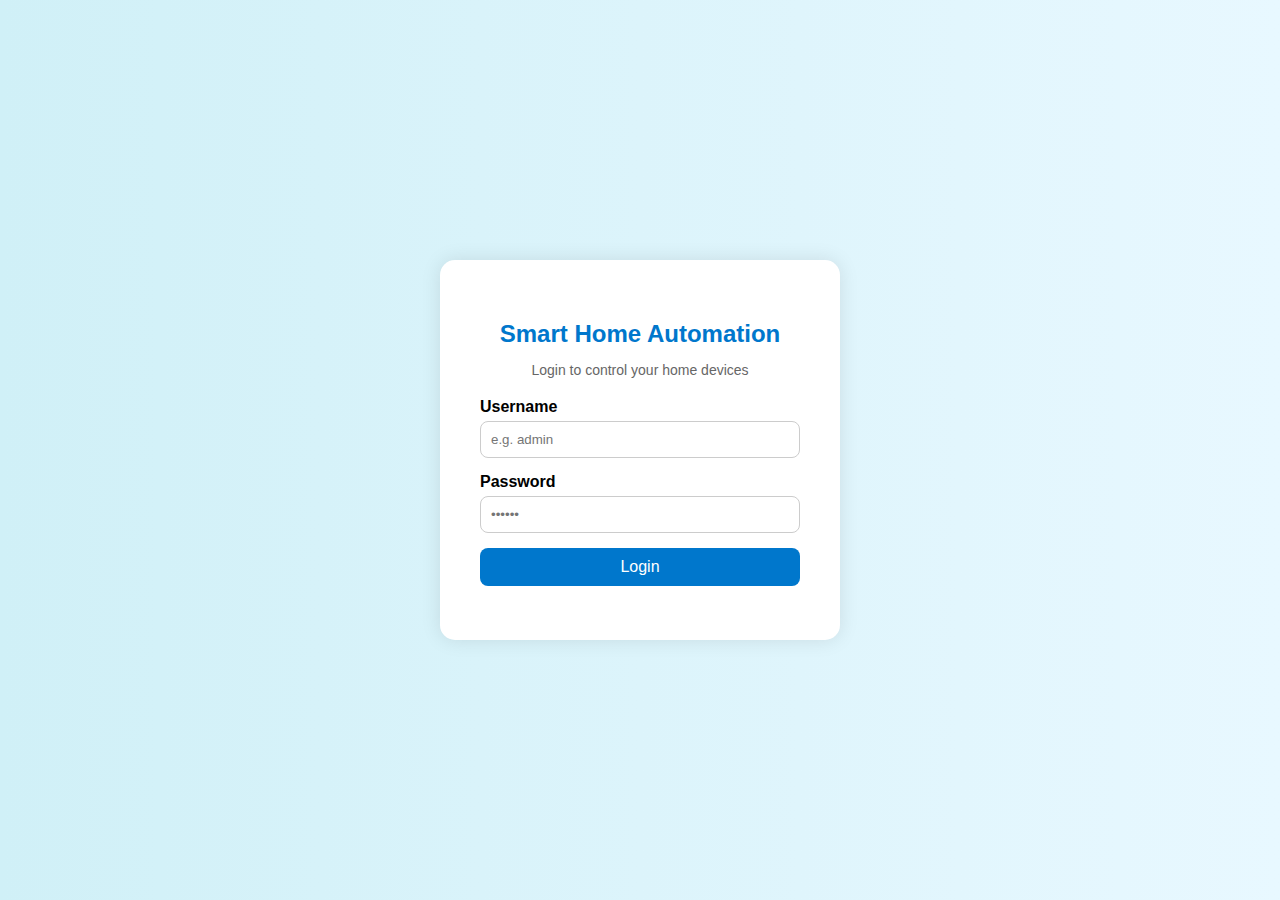
<file: login.html>
<!DOCTYPE html>
<html lang="en">
<head>
  <meta charset="UTF-8">
  <title>Smart Home Login</title>
  <link rel="stylesheet" href="style.css">
</head>
<body>
  <div class="login-box">
    <h2>Smart Home Automation</h2>
    <p class="subtitle">Login to control your home devices</p>
    <form onsubmit="return validateLogin()">
      <div class="input-box">
        <label>Username</label>
        <input type="text" id="username" placeholder="e.g. admin" required>
      </div>
      <div class="input-box">
        <label>Password</label>
        <input type="password" id="password" placeholder="••••••" required>
      </div>
      <button type="submit">Login</button>
      <p id="error" class="error"></p>
    </form>
  </div>

  <script>
    function validateLogin() {
      const username = document.getElementById("username").value;
      const password = document.getElementById("password").value;

      if (username === "admin" && password === "iot123") {
        alert("Login successful!");
        window.location.href = "index.html"; // next page
        return false;
      } else {
        document.getElementById("error").innerText = "Invalid username or password.";
        return false;
      }
    }
  </script>
</body>
</html>
</file>
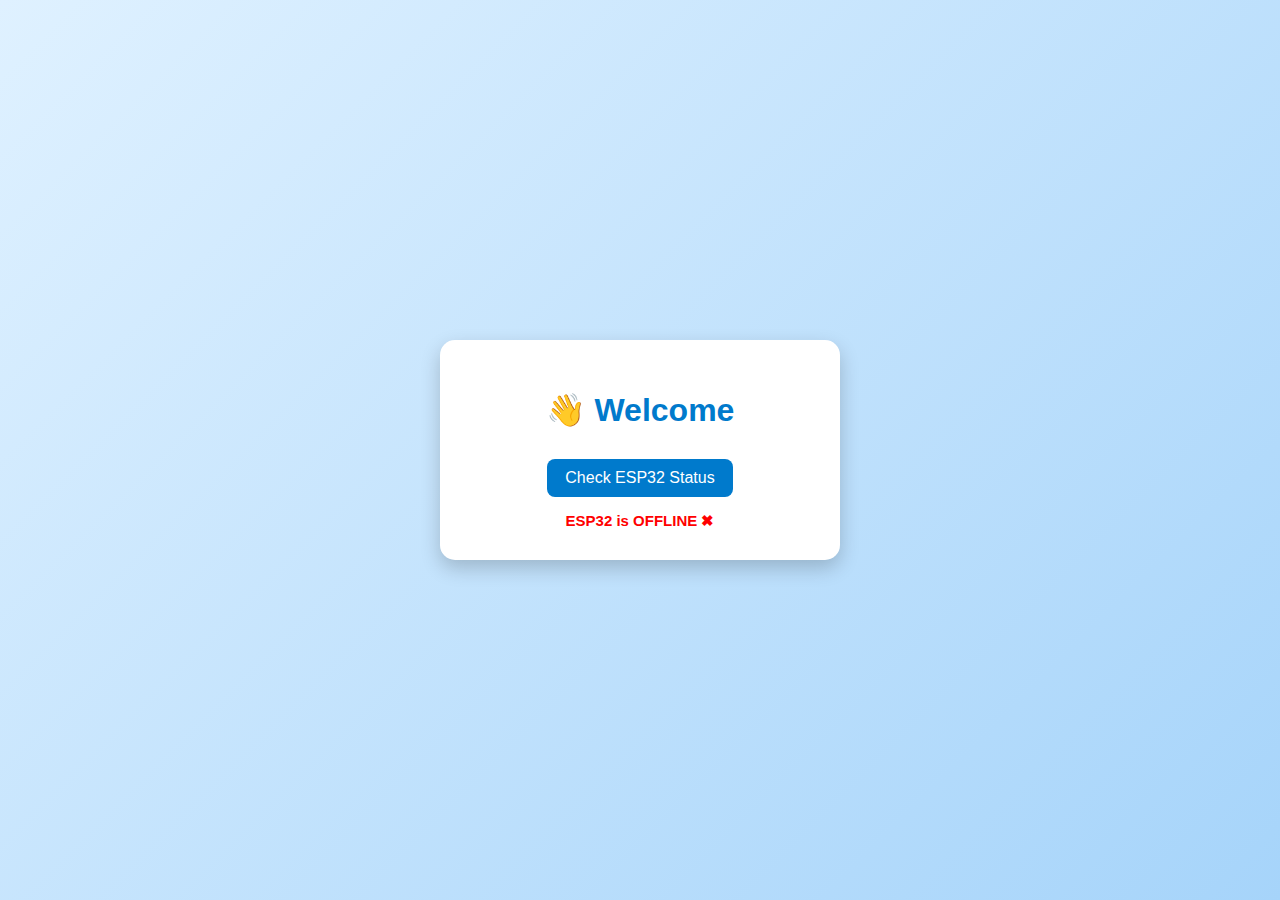
<file: welcome.html>
<!DOCTYPE html>
<html lang="en">
<head>
  <meta charset="UTF-8" />
  <meta name="viewport" content="width=device-width, initial-scale=1.0">
  <title>Welcome - Smart Home Automation</title>
  <style>
    body {
      margin: 0;
      padding: 0;
      background: linear-gradient(135deg, #dff1ff, #a6d4fa);
      font-family: 'Segoe UI', Tahoma, Geneva, Verdana, sans-serif;
      display: flex;
      justify-content: center;
      align-items: center;
      height: 100vh;
    }
    .card {
      background: white;
      border-radius: 15px;
      padding: 30px 40px;
      text-align: center;
      box-shadow: 0 8px 20px rgba(0,0,0,0.2);
      max-width: 320px;
      width: 100%;
    }
    .card h1 {
      margin-bottom: 20px;
      color: #007acc;
    }
    .btn {
      background-color: #007acc;
      color: white;
      border: none;
      padding: 10px 18px;
      border-radius: 8px;
      cursor: pointer;
      font-size: 16px;
      margin-top: 10px;
      transition: background-color 0.3s;
    }
    .btn:hover {
      background-color: #005e99;
    }
    .status {
      margin-top: 15px;
      font-weight: bold;
      color: red;
      font-size: 15px;
    }
  </style>
</head>
<body>
  <div class="card">
    <h1>👋 Welcome</h1>
    <button class="btn" onclick="checkStatus()">Check ESP32 Status</button>
    <div class="status" id="espStatus">ESP32 is OFFLINE ✖</div>
  </div>

  <script>
    function checkStatus() {
      // Simulated toggle; replace with real ESP32 call later
      const statusEl = document.getElementById("espStatus");
      if (statusEl.textContent.includes("OFFLINE")) {
        statusEl.textContent = "ESP32 is ONLINE ✔";
        statusEl.style.color = "green";
      } else {
        statusEl.textContent = "ESP32 is OFFLINE ✖";
        statusEl.style.color = "red";
      }
    }
  </script>
</body>
</html>
</file>
<file: style.css>
body {
  background: linear-gradient(to right, #d0f0f7, #e8f8ff);
  font-family: 'Segoe UI', sans-serif;
  display: flex;
  justify-content: center;
  align-items: center;
  height: 100vh;
  margin: 0;
}

.login-box {
  background: white;
  padding: 40px;
  border-radius: 15px;
  box-shadow: 0 0 20px rgba(0,0,0,0.1);
  width: 320px;
}

h2 {
  text-align: center;
  color: #0077cc;
  margin-bottom: 10px;
}

.subtitle {
  text-align: center;
  color: #666;
  margin-bottom: 20px;
  font-size: 14px;
}

.input-box {
  margin-bottom: 15px;
}

.input-box label {
  display: block;
  margin-bottom: 5px;
  font-weight: bold;
}

.input-box input {
  width: 100%;
  padding: 10px;
  border: 1px solid #ccc;
  border-radius: 8px;
  box-sizing: border-box;
}

button {
  width: 100%;
  padding: 10px;
  background-color: #0077cc;
  color: white;
  border: none;
  border-radius: 8px;
  font-size: 16px;
  cursor: pointer;
}

button:hover {
  background-color: #005fa3;
}

.error {
  color: red;
  font-size: 14px;
  text-align: center;
  margin-top: 10px;
}
</file>
